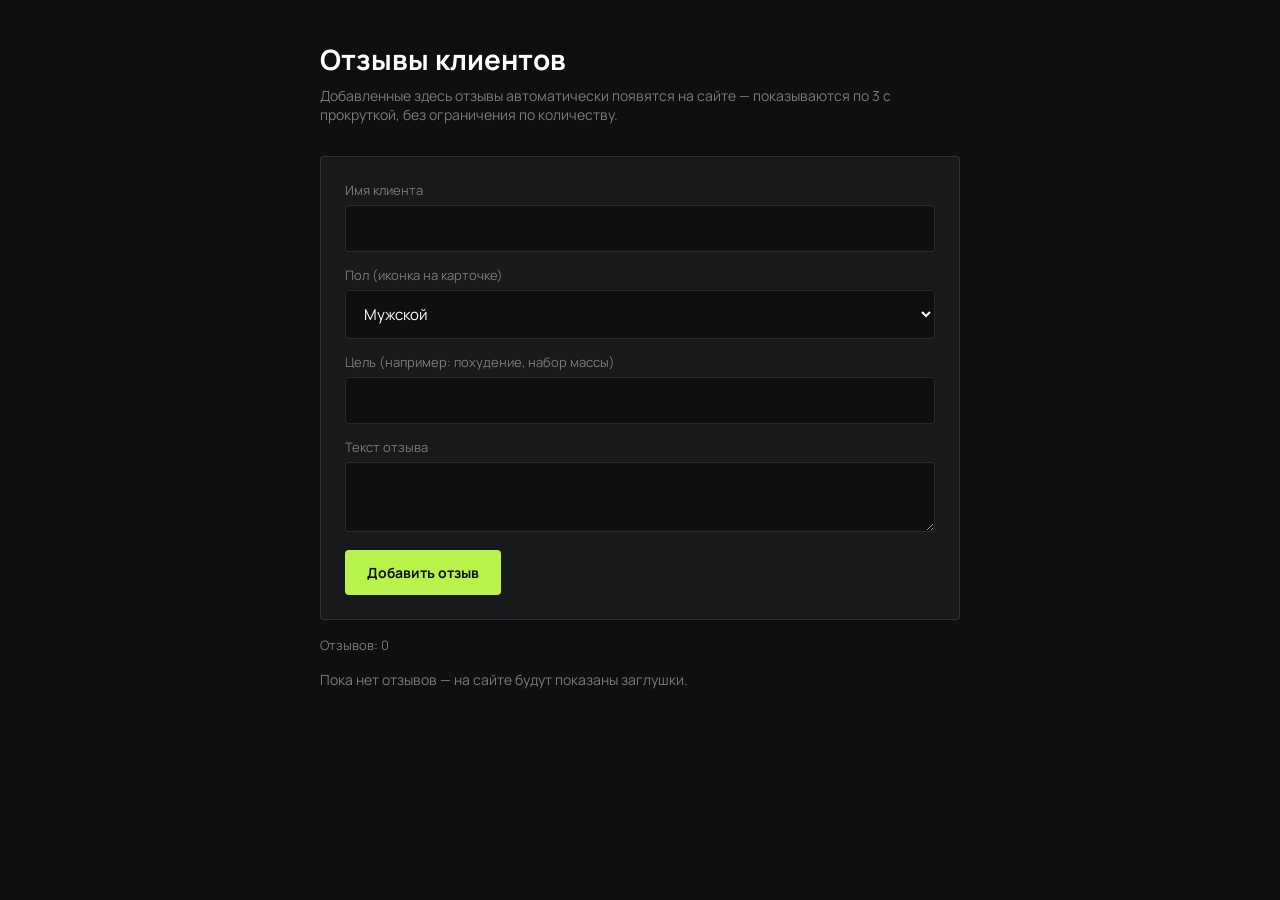
<file: admin.html>
<!DOCTYPE html>
<html lang="ru">
<head>
<meta charset="UTF-8">
<meta name="viewport" content="width=device-width, initial-scale=1.0">
<title>Отзывы — админка</title>
<link href="https://fonts.googleapis.com/css2?family=Manrope:wght@400;500;600;700;800&display=swap" rel="stylesheet">
<style>
:root{--lime:#B7F34A;--graphite:#17191B;--black:#0D0F10;--silver:#E5E7E5;--steel:#777D78;--line:rgba(229,231,229,0.12);}
*{box-sizing:border-box;margin:0;padding:0;}
body{background:var(--black);color:var(--silver);font-family:'Manrope',sans-serif;padding:40px 20px;}
.wrap{max-width:640px;margin:0 auto;}
h1{color:#fff;font-size:28px;margin-bottom:8px;}
.sub{color:var(--steel);font-size:14px;margin-bottom:32px;}
.card{background:var(--graphite);border:1px solid var(--line);border-radius:4px;padding:24px;margin-bottom:16px;}
label{display:block;font-size:13px;color:var(--steel);margin-bottom:14px;}
input,textarea,select{width:100%;margin-top:6px;padding:12px 14px;background:var(--black);border:1px solid var(--line);border-radius:4px;color:#fff;font-size:15px;font-family:inherit;}
textarea{resize:vertical;min-height:70px;}
button{font-family:inherit;cursor:pointer;border:none;}
.btn{background:var(--lime);color:var(--black);padding:13px 22px;font-weight:700;font-size:14px;border-radius:4px;}
.count{font-size:13px;color:var(--steel);margin-bottom:16px;}
.item{display:flex;justify-content:space-between;gap:16px;align-items:flex-start;}
.item-body{flex:1;}
.item-quote{color:#fff;font-size:14px;margin-bottom:6px;}
.item-meta{color:var(--lime);font-size:13px;}
.item-meta span{color:var(--steel);}
.del{background:none;color:#ff8a8a;font-size:13px;font-weight:600;white-space:nowrap;}
.del:hover{text-decoration:underline;}
.empty{color:var(--steel);font-size:14px;}
</style>
</head>
<body>
<div class="wrap">
  <h1>Отзывы клиентов</h1>
  <p class="sub">Добавленные здесь отзывы автоматически появятся на сайте — показываются по 3 с прокруткой, без ограничения по количеству.</p>

  <div class="card">
    <form id="addForm">
      <label>Имя клиента<input type="text" name="name" required></label>
      <label>Пол (иконка на карточке)
        <select name="gender">
          <option value="male">Мужской</option>
          <option value="female">Женский</option>
        </select>
      </label>
      <label>Цель (например: похудение, набор массы)<input type="text" name="goal"></label>
      <label>Текст отзыва<textarea name="quote" required></textarea></label>
      <button class="btn" type="submit" id="addBtn">Добавить отзыв</button>
    </form>
  </div>

  <p class="count" id="count"></p>
  <div id="list"></div>
</div>

<script>
const KEY = 'nikita_testimonials';

function load(){
  try{
    const raw = localStorage.getItem(KEY);
    const parsed = raw ? JSON.parse(raw) : [];
    return Array.isArray(parsed) ? parsed : [];
  }catch(e){ return []; }
}
function save(list){ localStorage.setItem(KEY, JSON.stringify(list)); }

function render(){
  const list = load();
  document.getElementById('count').textContent = `Отзывов: ${list.length}`;

  const listEl = document.getElementById('list');
  if(!list.length){
    listEl.innerHTML = '<p class="empty">Пока нет отзывов — на сайте будут показаны заглушки.</p>';
    return;
  }
  listEl.innerHTML = list.map((t, i) => `
    <div class="card item">
      <div class="item-body">
        <div class="item-quote">«${t.quote || ''}»</div>
        <div class="item-meta">${t.name || ''} <span>— ${t.goal || ''}</span></div>
      </div>
      <button class="del" data-i="${i}">Удалить</button>
    </div>
  `).join('');

  listEl.querySelectorAll('.del').forEach(btn => {
    btn.addEventListener('click', () => {
      const list2 = load();
      list2.splice(Number(btn.dataset.i), 1);
      save(list2);
      render();
    });
  });
}

document.getElementById('addForm').addEventListener('submit', (e) => {
  e.preventDefault();
  const list = load();
  const data = new FormData(e.target);
  list.push({
    name: (data.get('name')||'').toString().trim(),
    gender: (data.get('gender')||'male').toString(),
    goal: (data.get('goal')||'').toString().trim(),
    quote: (data.get('quote')||'').toString().trim()
  });
  save(list);
  e.target.reset();
  render();
});

render();
</script>
</body>
</html>
</file>
